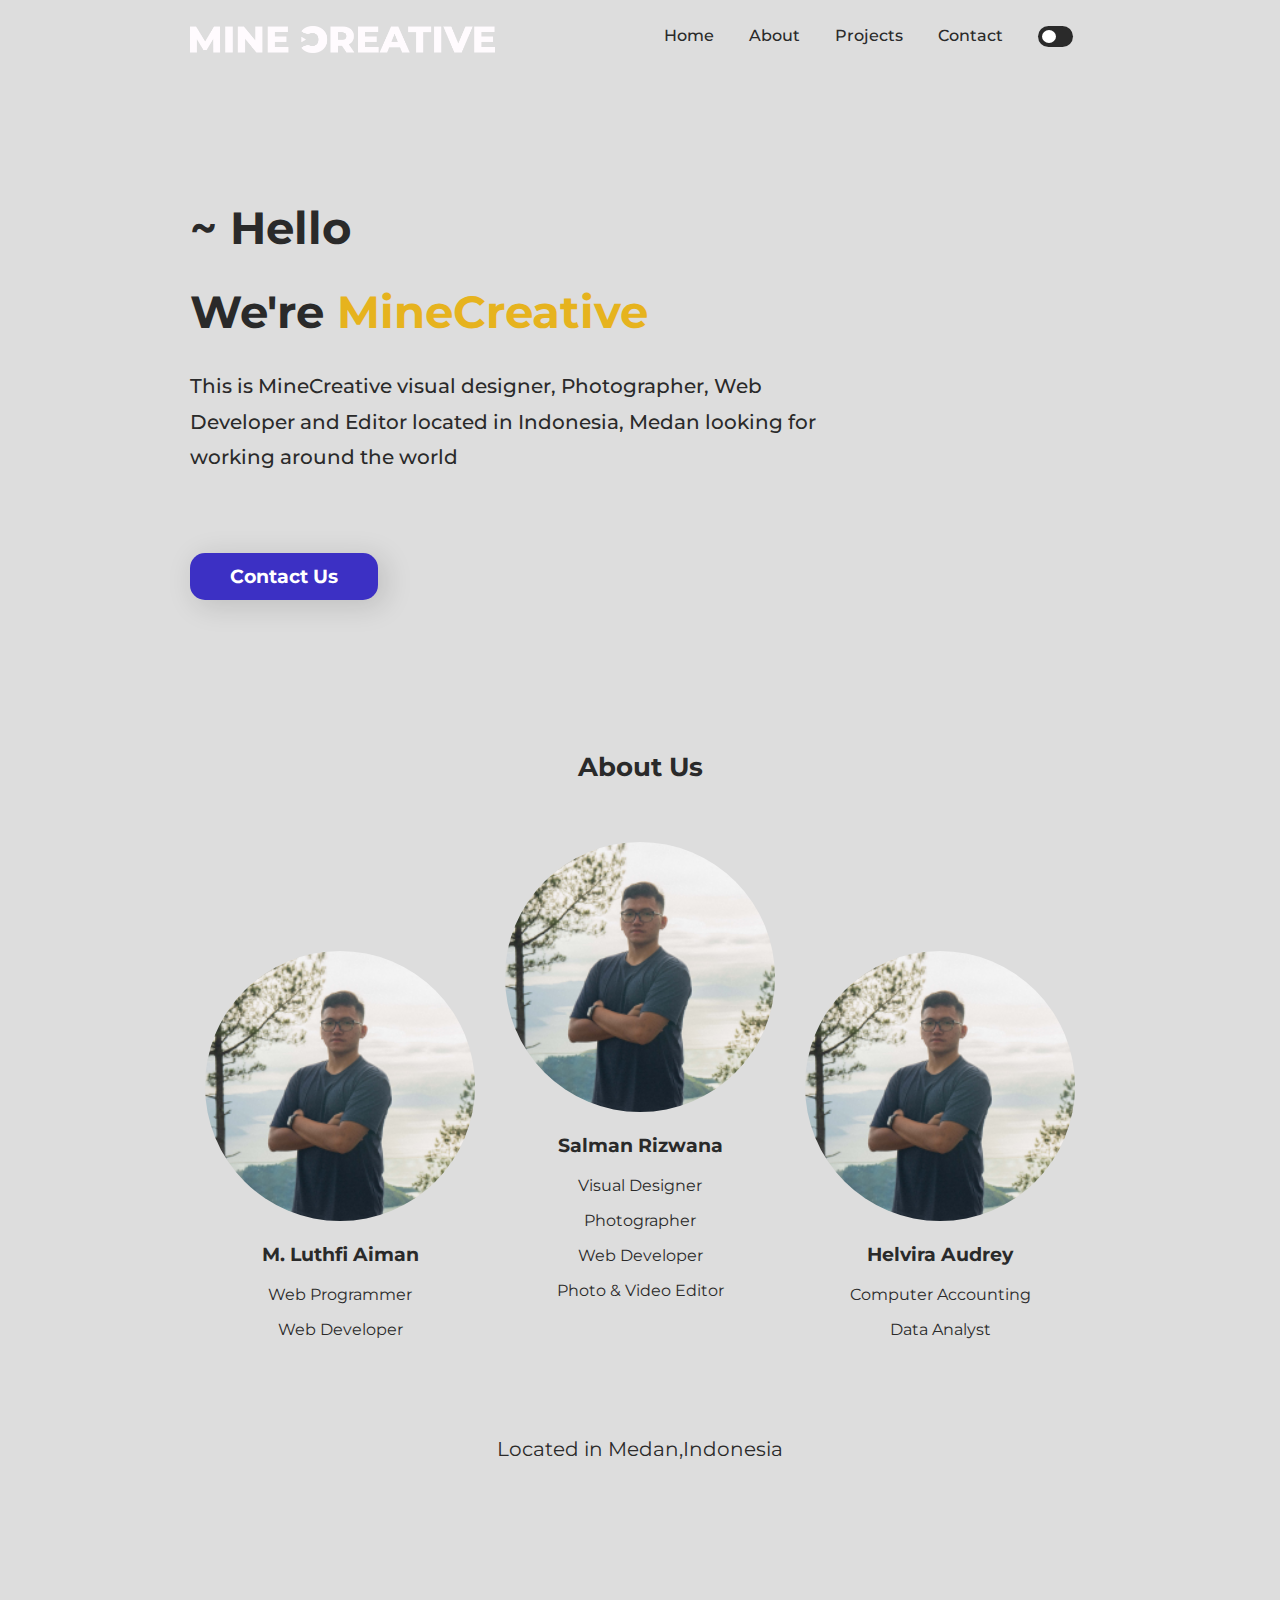
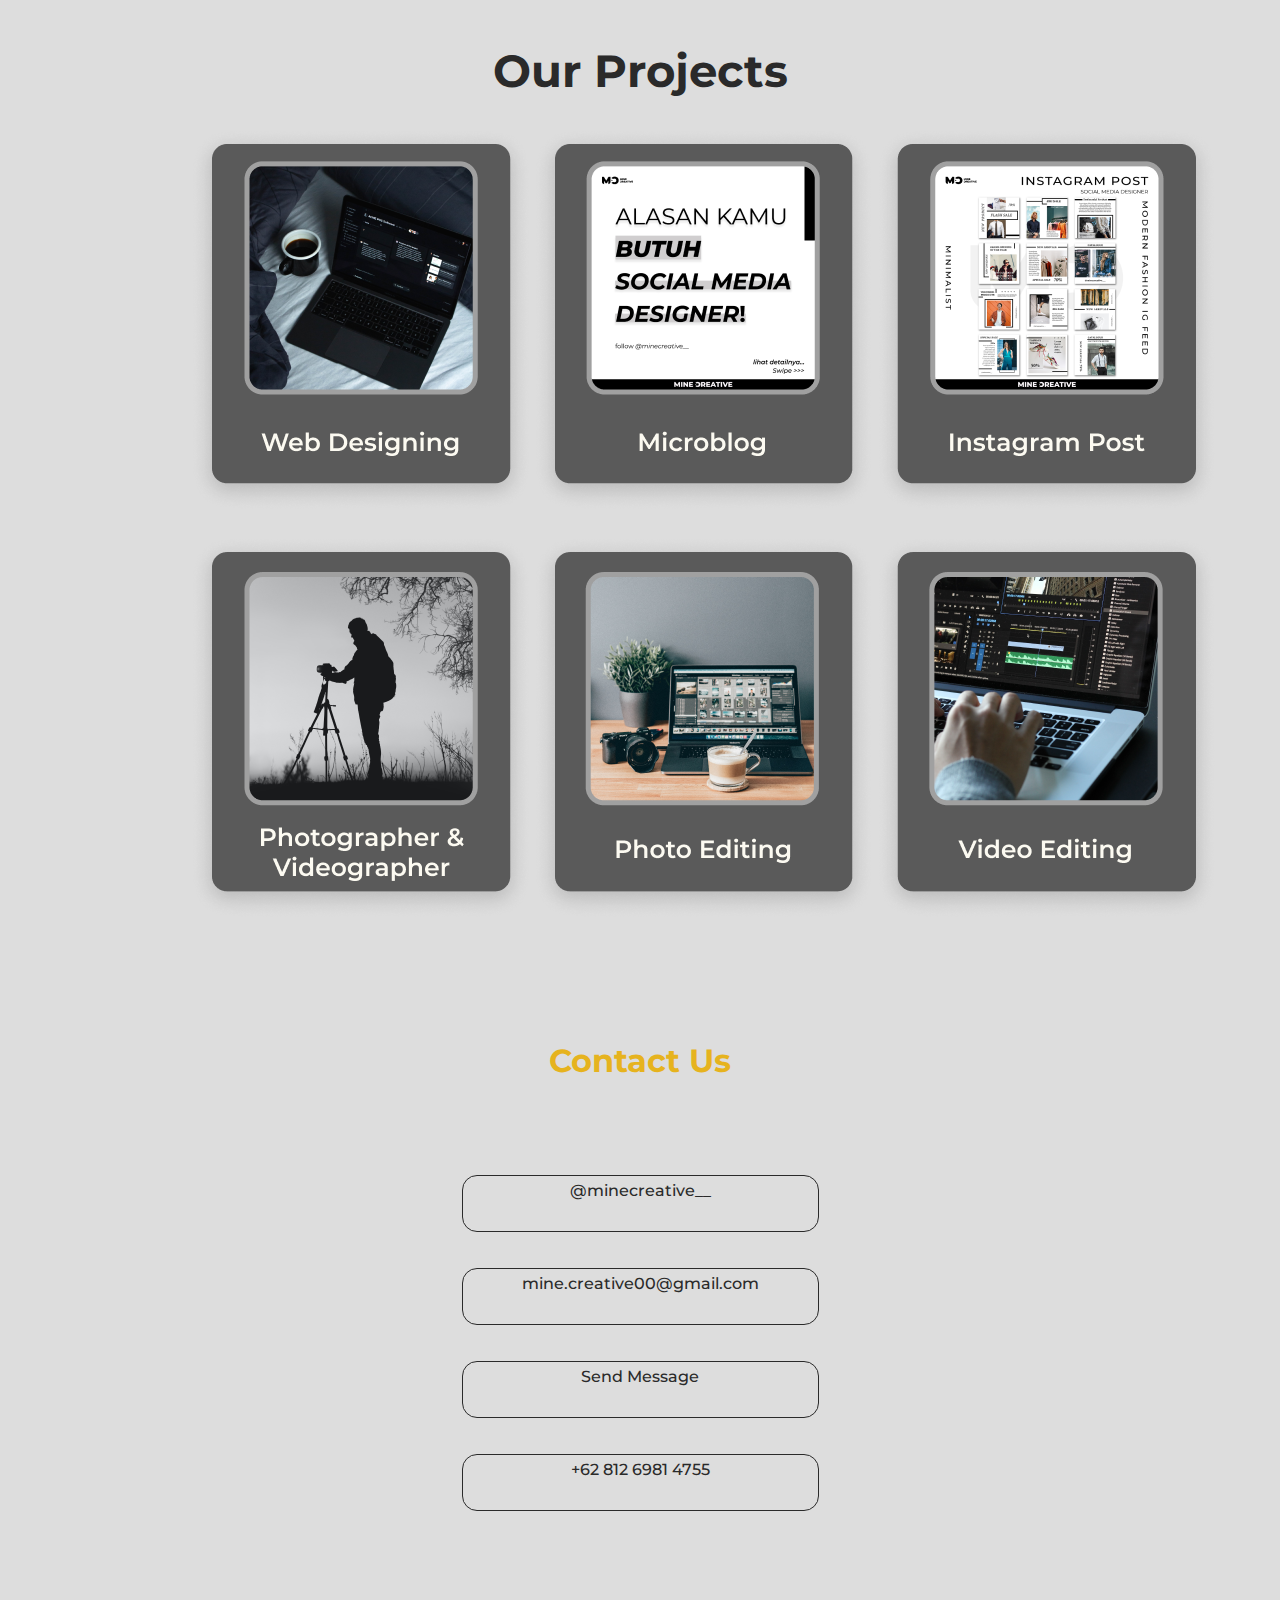
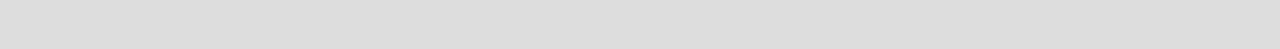
<file: Minecreative V2/html/index.html>
<!DOCTYPE html>
<html lang="en">

<head>
    <meta charset="UTF-8">
    <meta http-equiv="X-UA-Compatible" content="IE=edge">
    <meta name="viewport" content="width=device-width, initial-scale=1.0">
    <title>MineCreative</title>
    <link rel="stylesheet" href="../css/style.css">
    <link rel="preconnect" href="https://fonts.googleapis.com">
    <link rel="preconnect" href="https://fonts.gstatic.com" crossorigin>
    <link href="https://fonts.googleapis.com/css2?family=Montserrat:wght@600&display=swap" rel="stylesheet">
</head>

<body>
    <div id="container">
        <!-- Header -->
        
        <div class="nav">
            <header>
                <nav>
                    <a href=""><img src="../img/Minecreative(white).png" alt=""></a>
                    <a href="" class="link"><label class="switch">
                            <input class="btn-toggle" type="checkbox">
                            <span class="slider round"></span>
                        </label>
                    </a>
                    <a class="link" href="#layer4">Contact</a>
                    <a class="link" href="#layer3">Projects</a>
                    <a class="link" href="#layer2">About</a>
                    <a class="link" href="#layer1">Home</a>
                </nav>
            </header>
        </div>

        <!-- End Header -->

        <br><br><br><br><br><br>

        <!-- Main -->

        <!--Layer1-->
        <div class="layer1" id="layer1">
            <div class="open-text">
                <h1>~ Hello</h1>
                <h1>We're <span class="title">MineCreative</span></h1>
                <p>This is MineCreative visual designer, Photographer, Web Developer and Editor located in Indonesia,
                    Medan
                    looking for working around the world</p>
            </div>

            <br><br><br>
            <a href="#layer4" class="contact">
                Contact Us
            </a>
        </div>
        <!--End of Layer1-->
        <br><br><br><br><br><br><br>
        <!--Layer2-->
        <div class="layer2" id="layer2">

            <center>
                <h1>About Us</h1>
                <br><br>

                <div class="bio">
                    <div class="avatar">
                        <img src="../img/SR_pp.png">
                        <h3>M. Luthfi Aiman</h3>
                        <p>Web Programmer</p>
                        <p>Web Developer</p>
                    </div>
                    <div class="avatar">
                        <img src="../img/SR_pp.png">
                        <h3>Salman Rizwana</h3>
                        <p>Visual Designer</p>
                        <p>Photographer</p>
                        <p>Web Developer</p>
                        <p>Photo & Video Editor</p>
                    </div>
                    <div class="avatar">
                        <img src="../img/SR_pp.png">
                        <h3>Helvira Audrey</h3>
                        <p>Computer Accounting</p>
                        <p>Data Analyst</p>

                    </div>
                </div>
                <br><br><br>
                <p style="font-size:20px">Located in Medan,Indonesia</p>
            </center>

        </div>
        <br><br><br><br><br><br><br>

        <!--Layer3-->
        <div class="layer3" id="layer3">
            <center>
                <h1>Our Projects</h1>
                <div class="row">
                    <div class="column">
                        <a href=""><img src="../img/3.png" alt=""></a>
                    </div>
                    <div class="column">
                        <a href=""><img src="../img/2.png" alt=""></a>
                    </div>
                    <div class="column">
                        <a href=""><img src="../img/1.png" alt=""></a>
                    </div>
                </div>

                <div class="row">
                    <div class="column">
                        <a href=""><img src="../img/6.png" alt=""></a>
                    </div>
                    <div class="column">
                        <a href=""><img src="../img/5.png" alt=""></a>
                    </div>
                    <div class="column">
                        <a href=""><img src="../img/4.png" alt=""></a>
                    </div>
                </div>
            </center>
        </div>
        <br><br><br><br><br>
        <div class="layer4" id="layer4">
            <center>
                <h1>Contact Us</h1>
                <br><br>
                <div class="contacts">
                    <a class="contactlink" href="">@minecreative__</a>
                    <a class="contactlink" href="">mine.creative00@gmail.com</a>
                    <a class="contactlink" href="https://wa.me/6281269814755">Send Message</a>
                    <a class="contactlink" href="">+62 812 6981 4755</a>
                </div>
            </center>
        </div>
        <br><br><br><br>
        
        <!-- End Main -->

    </div>
    <script type="text/javascript" src="../js/main.js"></script>
</body>

</html>
</file>
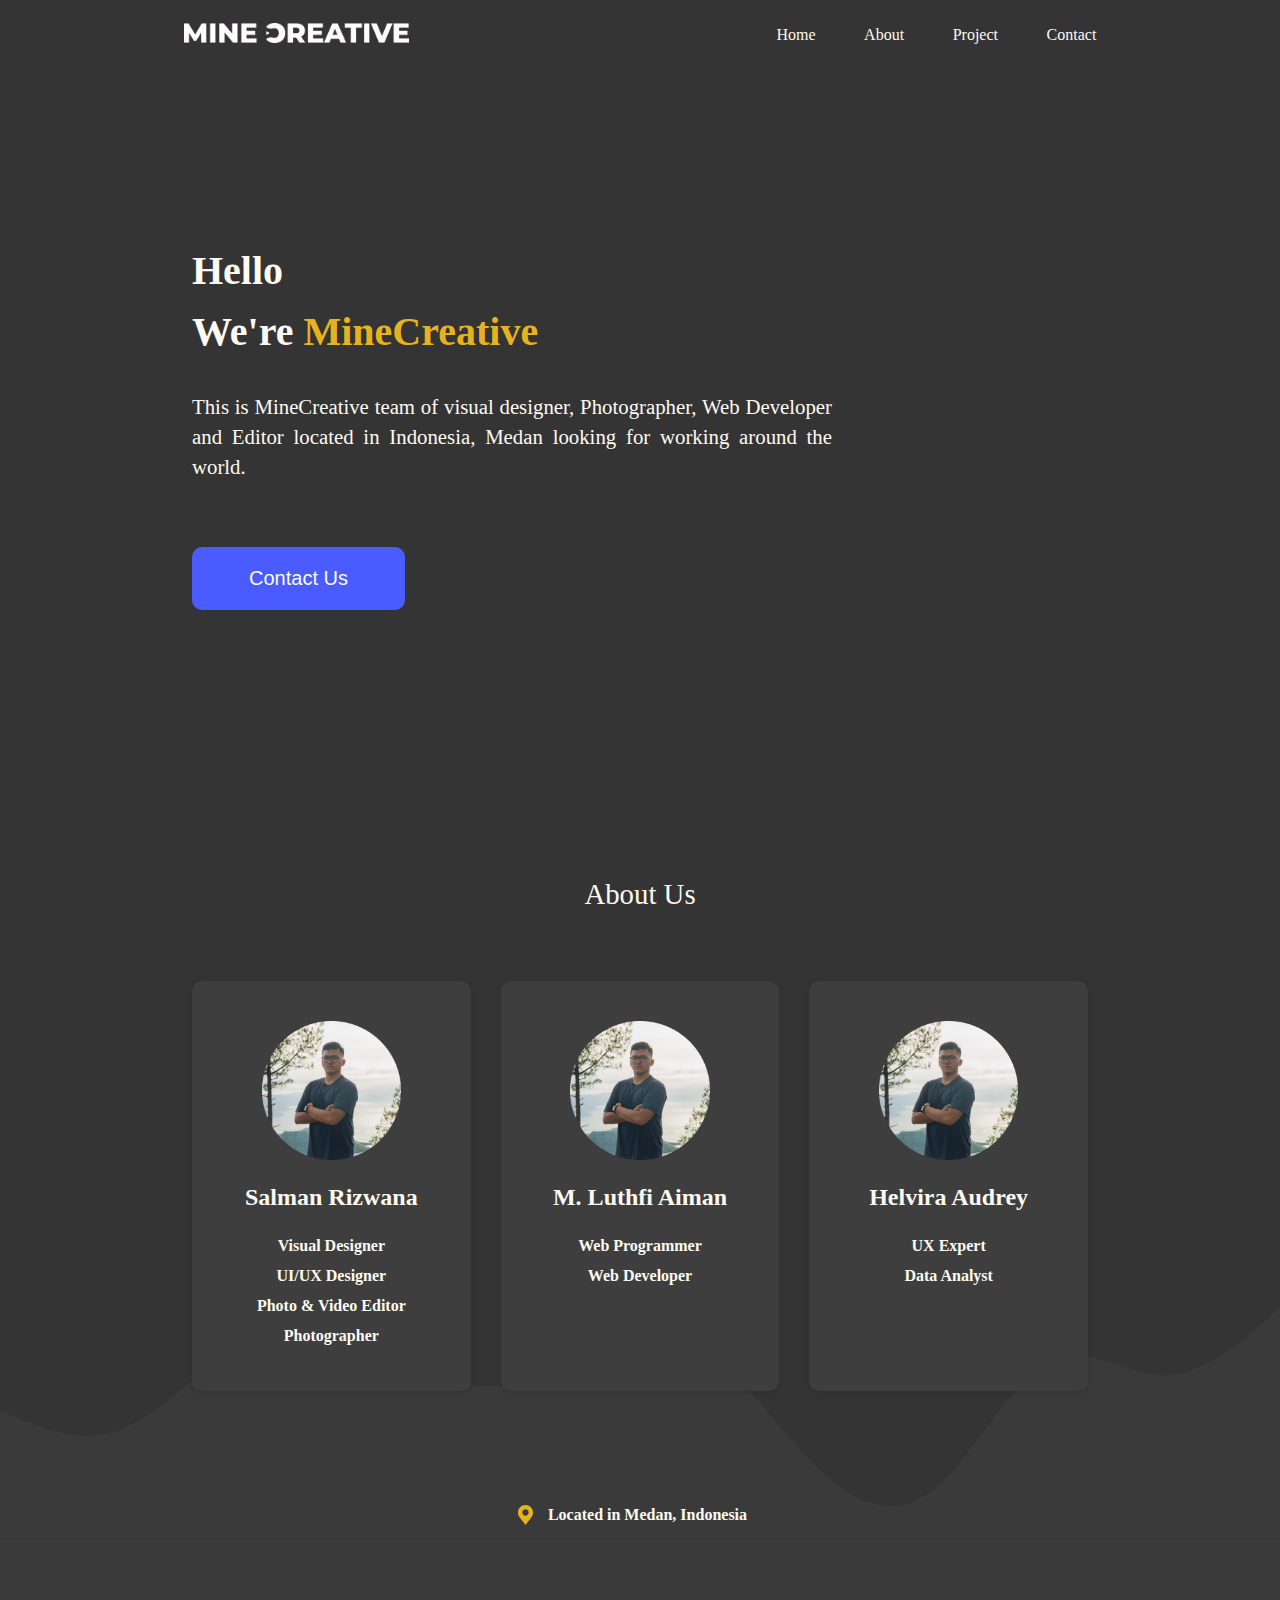
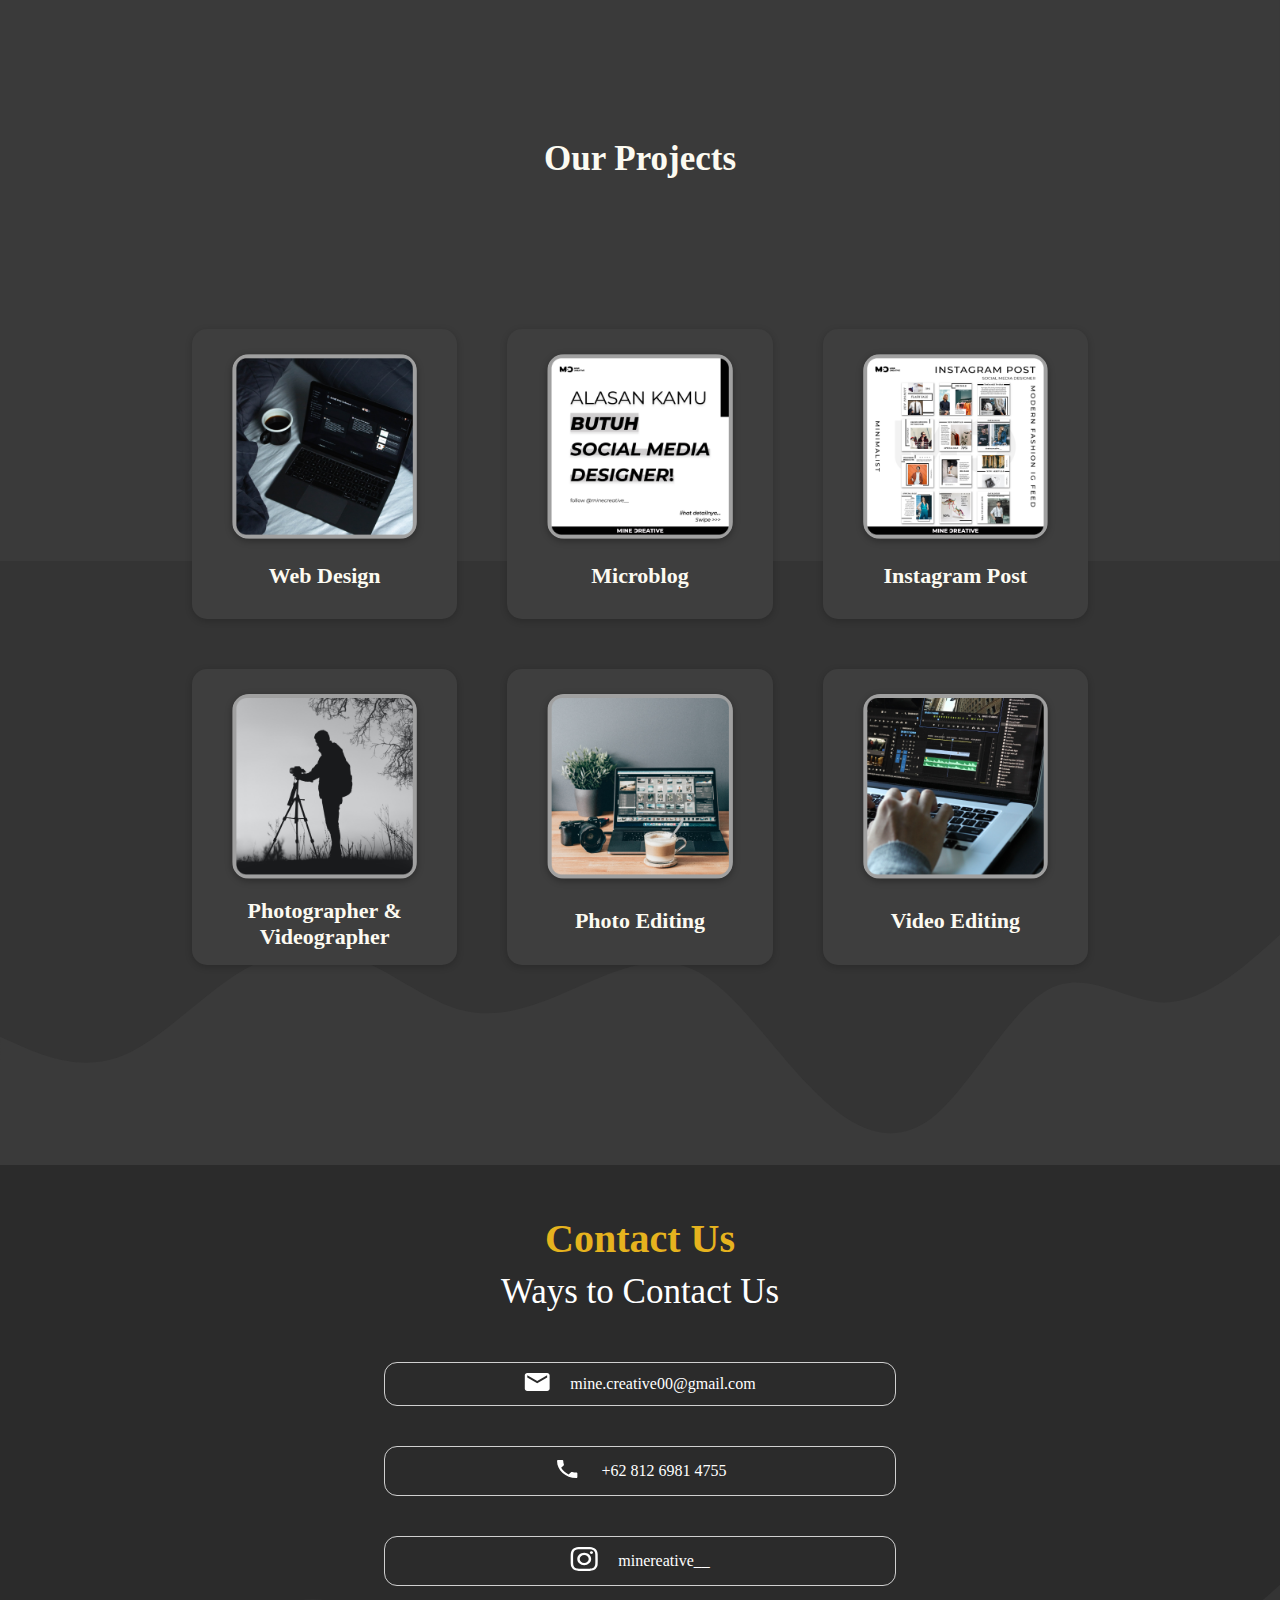
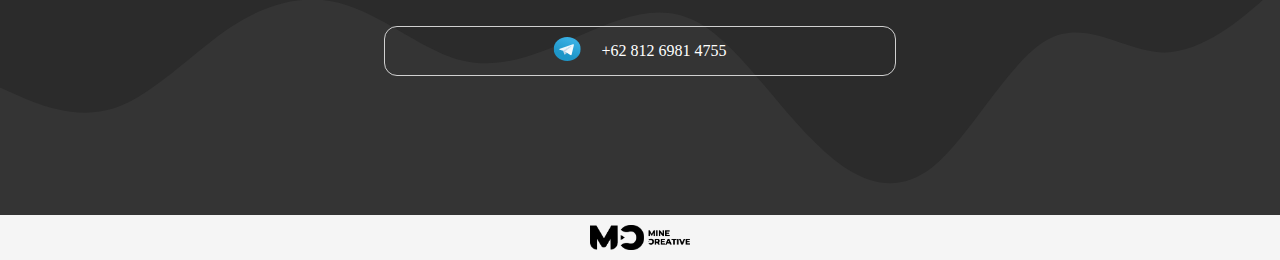
<file: MineCreative V2.1/index1.html>
<!DOCTYPE html>
<html lang="en">

<head>
    <meta charset="UTF-8">
    <meta http-equiv="X-UA-Compatible" content="IE=edge">
    <meta name="viewport" content="width=device-width, initial-scale=1.0">
    <title>Homepage</title>
    <link rel="stylesheet" href="style1.css">
</head>

<body>
    <!-- Navbar -->
    <nav>
        <div class="logo">
            <img src="img/Mine Logo Type 3.png">
        </div>

        <ul>
            <li><a href="#header">Home</a></li>
            <li><a href="#about">About</a></li>
            <li><a href="#project">Project</a></li>
            <li><a href="#contact">Contact</a></li>
        </ul>

        <div class="menu-toggle">
            <input type="checkbox">
            <span></span>
            <span></span>
            <span></span>
        </div>
    </nav>

    <!-- Header -->
    <header>
        <div id="header" class="header">
            <div class="judul">
                <h1>Hello</h1>
                <h1>We're <b>MineCreative</b></h1>
                <p>This is MineCreative team of visual designer, Photographer, Web Developer and Editor located in
                    Indonesia, Medan looking for working around the world.</p>
            </div>
            <button class="tombol">
                <a href="#contact">Contact Us</a>
            </button>
        </div>
    </header>
    <!-- Akhir Header -->

    <!-- About Us -->

    <div id="about" class="container">
        <div class="judulabout">
            <h1>About Us</h1>
        </div>

        <section class="profiles">
            <div class="profile">
                <div class="img"><img src="img/Profile Pict.png" alt=""></div>
                <h3>Salman Rizwana</h3>
                <p>Visual Designer</p>
                <p>UI/UX Designer</p>
                <p>Photo & Video Editor</p>
                <p>Photographer</p>
            </div>

            <div class="profile">
                <div class="img"><img src="img/Profile Pict.png"></div>
                <h3>M. Luthfi Aiman</h3>
                <p>Web Programmer</p>
                <p>Web Developer</p>
            </div>

            <div class="profile">
                <div class="img"><img src="img/Profile Pict.png" alt=""></div>
                <h3>Helvira Audrey</h3>
                <p>UX Expert</p>
                <p>Data Analyst</p>
            </div>


        </section>
        <div class="location">
            <img src="img/img2/Vector.svg">
            <p>Located in Medan, Indonesia</p>
        </div>
    </div>

    <!-- Akhir About Us -->

    <!-- Our Projects -->

    <section class="projects">
        <div id="project" class="judulproject">
            <h1>Our Projects</h1>
        </div>
        <div class="ourprojects">
            <div class="project">
                <div class="img"><img src="img/img2/Web Design.png" alt=""></div>
                <h3>Web Design</h3>
            </div>

            <div class="project">
                <div class="img"><img src="img/img2/Microblog.png" alt=""></div>
                <h3>Microblog</h3>
            </div>

            <div class="project">
                <div class="img"><img src="img/img2/Instagram Post.png" alt=""></div>
                <h3>Instagram Post</h3>
            </div>

            <div class="project">
                <div class="img"><img src="img/img2/Photographer & Videographer.png" alt=""></div>
                <h4>Photographer & Videographer</h4>
            </div>

            <div class="project">
                <div class="img"><img src="img/img2/Photo Editing.png" alt=""></div>
                <h5>Photo Editing</h5>
            </div>

            <div class="project">
                <div class="img"><img src="img/img2/Video Editing.png" alt=""></div>
                <h5>Video Editing</h5>
            </div>
        </div>
    </section>

    <!-- Akhir Our Projects -->

    <!-- Contact Us -->


    <section class="contactus">

        <div id="contact" class="judulcontact">
            <h1>Contact Us</h1>
            <h1>Ways to Contact Us</h1>
        </div>

        <div class="contact">
            <div class="img"><img src="img/img2/Mail.svg"></div>
            <p>mine.creative00@gmail.com</p>
        </div>
        <div class="contact">
            <div class="img"><img src="img/img2/Phone.svg"></div>
            <p>+62 812 6981 4755</p>
        </div>
        <div class="contact">
            <div class="img"><img src="img/img2/Instagram.svg"></div>
            <p>minereative__</p>
        </div>
        <div class="contact">
            <div class="img"><img src="img/img2/Telegram Messenger Logo.svg"></div>
            <p>+62 812 6981 4755</p>
        </div>

    </section>

    <!-- Akhir Contact Us -->

    <footer>
        <img src="img/Mine 2.png">
    </footer>

    <script src="script.js"></script>
</body>

</html>
</file>
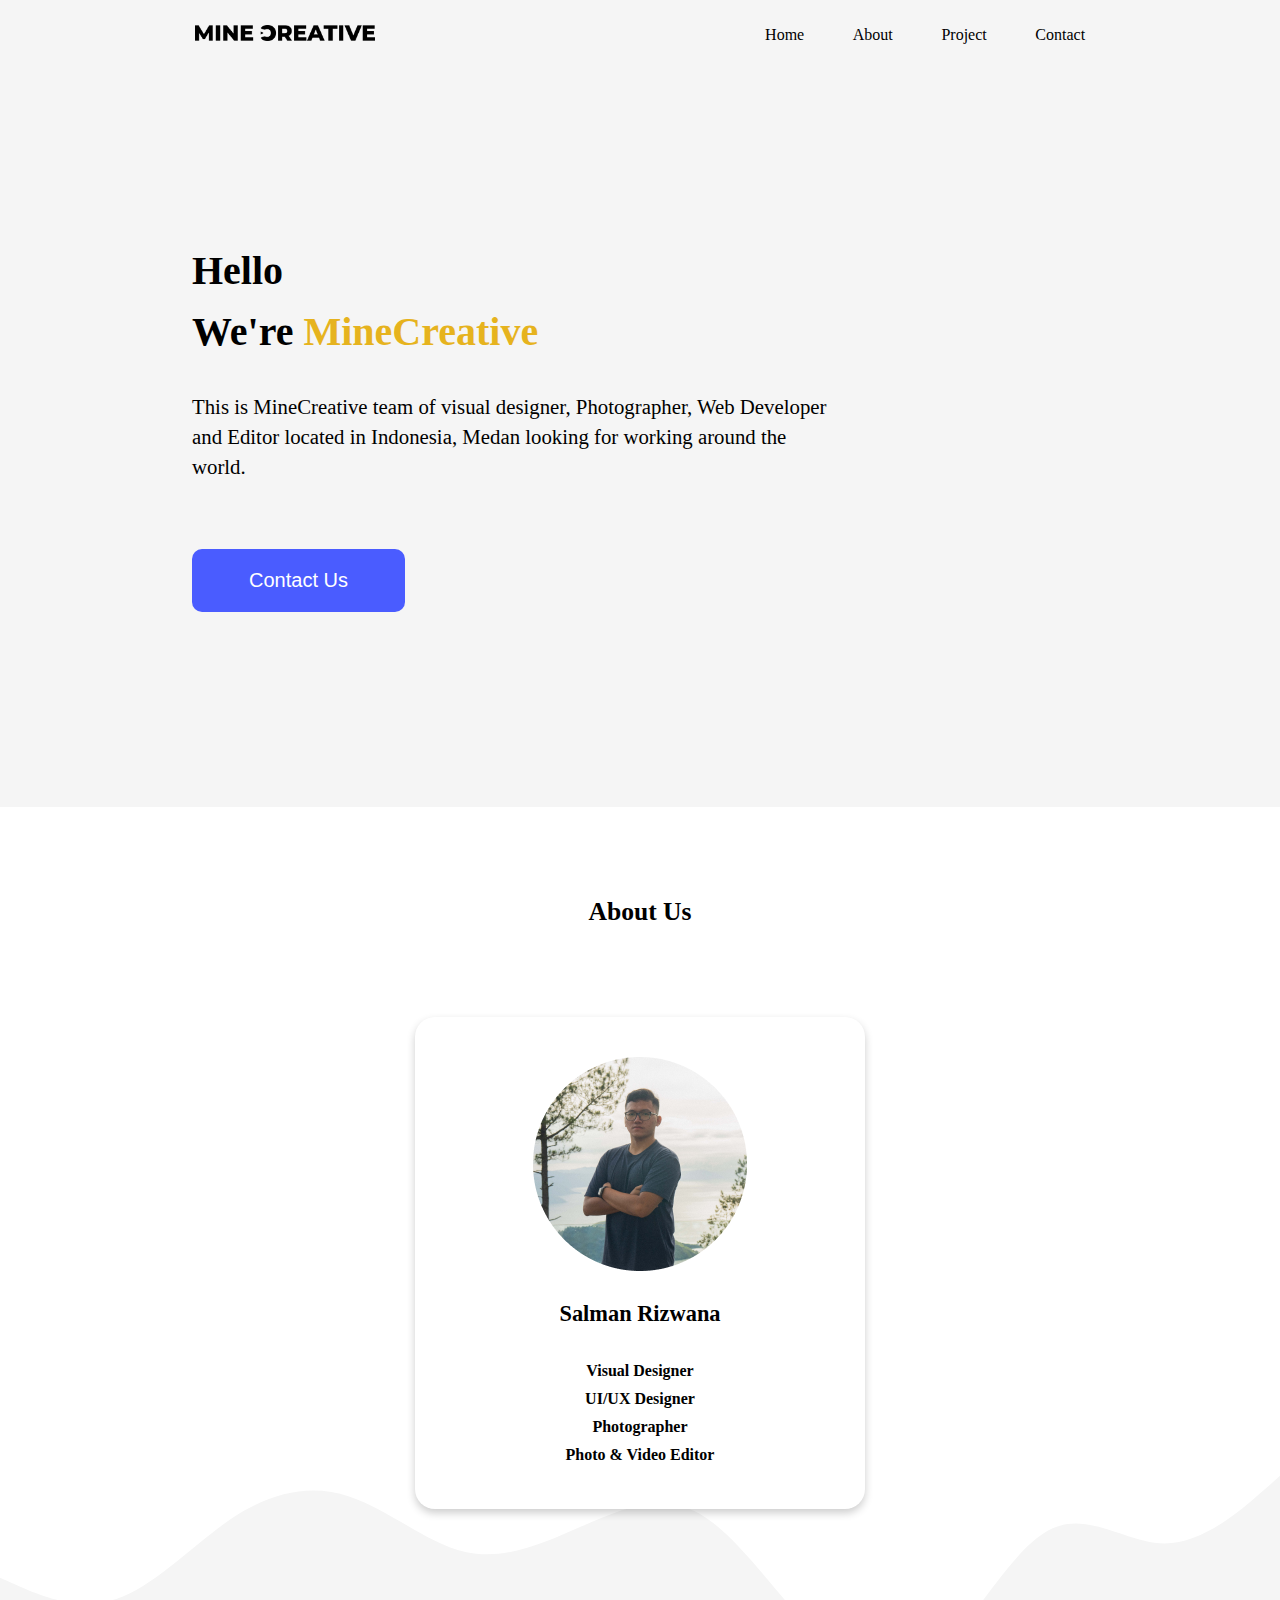
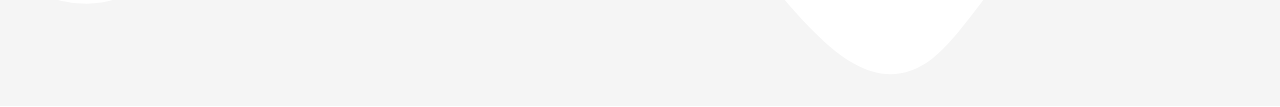
<file: MineCreative VS/index1.html>
<!DOCTYPE html>
<html lang="en">

<head>
    <meta charset="UTF-8">
    <meta http-equiv="X-UA-Compatible" content="IE=edge">
    <meta name="viewport" content="width=device-width, initial-scale=1.0">
    <title>Homepage</title>
    <link rel="stylesheet" href="style1.css">
</head>

<body>
    <!-- Navbar -->
    <nav>
        <div class="logo">
            <img src="img/Mine Logo Type 2.png">
        </div>

        <ul>
            <li><a href="">Home</a></li>
            <li><a href="">About</a></li>
            <li><a href="">Project</a></li>
            <li><a href="">Contact</a></li>
        </ul>

        <div class="menu-toggle">
            <input type="checkbox">
            <span></span>
            <span></span>
            <span></span>
        </div>
    </nav>
    <!-- Akhir Navbar -->



    <!-- Header -->
    <header>
        <div class="header">
            <div class="judul">
                <h1>Hello</h1>
                <h1>We're <b>MineCreative</b></h1>
                <p>This is MineCreative team of visual designer, Photographer, Web Developer and Editor located in
                    Indonesia, Medan looking for working around the world.</p>
            </div>
            <button class="tombol">Contact Us</button>
        </div>
    </header>
    <!-- Akhir Header -->


    <!-- About Us -->

    <div class="about">
        <h2>About Us</h2>
        <div class="recognize">
            <div class="profile1">
                <img src="img/Profile Pict.png">
                <div class="description">
                    <h3>Salman Rizwana</h3>
                    <p>Visual Designer</p>
                    <p>UI/UX Designer</p>
                    <p>Photographer</p>
                    <p>Photo & Video Editor</p>
                </div>
            </div>
        </div>
        <div class="profile2">
            <!-- <img src="img/Profile Pict.png"> -->
        </div>
    </div>


    </container>


    <!-- Akhir About Us -->



    <script src="script.js"></script>
</body>

</html>
</file>
<file: Minecreative V2/css/style.css>
*{
    font-family: 'Montserrat', sans-serif;;
}

html {
    scroll-behavior: smooth;
}

body {
    --light: #2a2a2a;
    --primary: #dddddd;
    --dark: #545454;
    --title: #E6B31E;
    --button: #3C30C4;
}

body.dark-theme {
    --primary: #2a2a2a;
    --light: #dddddd;
    --dark: #545454;
    --title: #E6B31E;
    --button: #3C30C4;
}

@media (prefers-color-scheme: dark) {

    /* defaults to dark theme */
    body {
        --primary: #2a2a2a;
        --light: #dddddd;
        --dark: #545454;
        --title: #E6B31E;
        --button: #3C30C4;
    }

    body.light-theme {
        --light: #2a2a2a;
        --primary: #dddddd;
        --dark: #545454;
        --title: #E6B31E;
        --button: #3C30C4;
    }
}

body {
    background-color: var(--primary);
    font-family: Montserrat;
    color: var(--light);
    margin: 26px 190px;
}

/*Navbar*/
nav {
    background-color: var(--primary);
}

.switch {
    position: relative;
    display: inline-block;
    width: 35px;
    height: 21px;
}

.switch input {
    opacity: 0;
    width: 0;
    height: 0;
}

.slider {
    position: absolute;
    cursor: pointer;
    top: 0;
    left: 0;
    right: 0;
    bottom: 0;
    background-color: var(--light);
    -webkit-transition: .4s;
    transition: .4s;
}

.slider:before {
    position: absolute;
    content: "";
    height: 13px;
    width: 14px;
    left: 4px;
    bottom: 4px;
    background-color: white;
    -webkit-transition: .4s;
    transition: .4s;
}

input:checked+.slider {
    background-color: var(--light);
}

input:focus+.slider {
    box-shadow: 0 0 1px var(--light);
}

input:checked+.slider:before {
    -webkit-transform: translateX(14px);
    -ms-transform: translateX(14px);
    transform: translateX(14px);
}

/* Rounded sliders */
.slider.round {
    border-radius: 34px;
}

.slider.round:before {
    border-radius: 50%;
}

nav a.link {
    color: var(--light);
    text-decoration: none;
    padding: 0 17.5px;
    font-size: 1em;
    font-weight: 505;
    float: right;
}

nav a.link:hover {
    color: var(--title);
}

nav a.link:active {
    color: var(--title);
}

.title {
    color: var(--title);
}

nav a img {
    height: 3vh;

}


/*Layer1*/
.open-text {
    color: var(--light);
    margin-right: 30%;
    font-size: 0.62em;
}

.open-text p {
    line-height: 1.8;
    font-weight: 500;
    font-size: 200%;
}

h1 {
    font-size: 3.5vw;
}

.contact {
    background: var(--button);
    box-shadow: 6px 5px 28px 2px rgba(0, 0, 0, 0.13);
    border-radius: 15px;
    padding: 10px 40px;
    font-family: Montserrat;
    font-style: normal;
    font-weight: bold;
    font-size: 1.5vw;
    line-height: 143.1%;
    text-decoration: none;
    color: #FFFFFF;
    display: inline-block;
    transition: 300ms;
}

.contact:hover {
    transform: translateY(-5px);
}

/*Layer2*/

div.layer2 h1{
    font-size: 2vw;
}

div.layer2 p {
    font-size: 1em;
    font-weight: bold;
    color: var(--light);
    font-weight: normal;
}

div.avatar img {
    border-radius: 50%;
    height: 30vh;
}

.bio {
    display: flex;
}

.avatar {
    flex: 33.33%;
    padding: 5px;
}

.avatar:nth-child(odd) {
    margin-top: 109px;
}

/*Layer3*/
div.layer3 {
    margin: 0px;
}

.row {
    display: flex;
    justify-content: space-around;
    margin-top: 20px;
}

.column {
    flex: 33.33%;
    transition: 500ms;
}

.column img:hover {
    transform: translateY(-15px);
    transition: 500ms;
}

/*Footer*/
div.layer4 h1 {
    color: var(--title);
    font-size: 2em;
}
.contactlink{
    background-color: var(--primary);
    color: var(--light);
    border-width: 10px;
    width: 25vw;
    height: 5vh;
    border-color: var(--light);
    text-align: center;
    text-decoration: none;
    padding: 5px 17.5px;
    font-size: 1em;
    font-weight: 500;
    display: block;
    border-radius: 15px;
    transition: 300ms;
    margin :4vh;
    border: 1px solid var(--light);
    }
</file>
<file: MineCreative V2.1/style1.css>
:root{
    --primary: #343434;
    --text: #fcfaf1;
}

* {
    margin: 0;
    padding: 0;
}

html{
    scroll-behavior: smooth;
}

body {
    font-family: "Montserrat";
    overflow-x: hidden;
}

nav .logo img {
    height: 20px;
}

/* Navbar */

nav {
    display: flex;
    background-color: var(--primary);
    justify-content: space-around;
    height: 70px;
    align-items: center;
}

nav ul {
    display: flex;
    list-style: none;
    width: 25%;
    justify-content: space-between;
}

nav ul li a {
    text-decoration: none;
    font-weight: 500;
    font-size: 1em;
    color: var(--text);
}

nav ul li a:hover {
    color: #e6b31e;
}

/* Hamburger Menu */
.menu-toggle {
    display: none;
    flex-direction: column;
    height: 20px;
    justify-content: space-between;
    position: relative;
}

.menu-toggle input {
    position: absolute;
    width: 40px;
    height: 28px;
    left: -6px;
    top: -5px;
    opacity: 0;
    cursor: pointer;
    z-index: 2;
}

.menu-toggle span {
    display: block;
    width: 28px;
    height: 3px;
    background-color: var(--text);
    border-radius: 3px;
    transition: 300ms;
}

/* humberger menu animation */
.menu-toggle span:nth-child(2) {
    transform-origin: 0 0;
}

.menu-toggle span:nth-child(4) {
    transform-origin: 0 100%;
}

.menu-toggle input:checked~span:nth-child(2) {
    background-color: var(--text);
    transform: rotate(45deg) translate(-1px, -1px);
}

.menu-toggle input:checked~span:nth-child(4) {
    background-color: var(--text);
    transform: rotate(-45deg) translate(-1px, 0);
}

.menu-toggle input:checked~span:nth-child(3) {
    opacity: 0;
    transform: scale(0);
}

/* Akhir Navbar */




/* Header */
header {
    background-color: #343434;
    padding-bottom: 162px;
    padding-top: 130px;
}

.header {
    margin: 40px 15%;
    width: 50%;
    display: flex;
    flex-direction: column;
}

.judul h1 {
    font-weight: 800;
    color: var(--text);
    font-size: 2.5em;
    line-height: 61px;
}

.judul h1:nth-child(2) {
    padding-bottom: 30px;
}

.judul h1 b {
    font-weight: 800;
    color: #e6b31e;
}

.judul p {
    text-align: justify;
    font-weight: 500;
    color: var(--text);
    font-size: 1.3em;
    line-height: 30px;
    padding-bottom: 60px;
}

.tombol {
    width: 213px;
    height: 62.65px;
    padding: 10px;
    border: 0 solid;
    border-radius: 10px;
    background-color: #4A5CFF;
    transform: translateY(5px);
    transition: 500ms;
}
.tombol a{
    color:var(--text);
    text-decoration:none;
    font-size:20px;
}

.tombol:hover {
    transform: translateY(-5px);
    transition: 500ms;
    cursor: pointer;
}

/* Akhir Header */





/* About Us */
.container {
    background-color: var(--primary);
    background-image: url(img/img2/Jumbotron\ Black.svg);
    background-repeat: no-repeat;
    background-position: bottom;
    background-size: 100%;
}

.profiles {
    margin: 0 15%;
    padding-bottom: 100px;
    display: grid;
    grid-template-columns: repeat(auto-fit, minmax(200px, 1fr));
    gap: 30px;
}

.judulabout h1 {
    font-size: 1.8em;
    font-weight: 500;
    text-align: center;
    margin-bottom: 70px;
    padding-top: 71px;
    color: var(--text);
}

.profile {
    background-color: #3e3e3e;
    padding: 40px;
    text-align: center;
    border-radius: 10px;
    box-shadow: 0px 2px 7px rgba(0, 0, 0, 0.1);
}

.profile .img img {
    width: 70%;
}

.profile h3 {
    font-size: 1.5em;
    margin-top: 20px;
    margin-bottom: 20px;
    color: var(--text);
}

.profile p {
    font-weight: 600;
    line-height: 30px;
    color: var(--text);
}

.location {
    display: flex;
    justify-content: center;
}

.location p {
    padding: 15px;
    font-size: 20;
    font-weight: 600;
    color: var(--text);
}

/* Akhir About Us */



/* Our Projects */

.projects {
    background-color: var(--primary);
    background-image: url(img/img2/Rectangle\ Black.svg), url(img/img2/Jumbotron\ Black.svg);
    background-position: top, bottom;
    background-size: 100%;
    background-repeat: no-repeat;
    padding-bottom: 200px;
}

.ourprojects {
    margin: 0 15%;
    display: grid;
    grid-template-columns: repeat(auto-fit, minmax(230px, 1fr));
    gap: 50px;
}

.judulproject h1 {
    padding-top: 200px;
    text-align: center;
    font-size: 35px;
    font-weight: 600;
    padding-bottom: 150px;
    color: var(--text);
}

.project .img img {
    width: 100%;
    box-shadow: 0px 2px 7px rgba(0, 0, 0, 0.3);
    border-radius: 17px;
}

.project {
    background-color: #3e3e3e;
    padding-top: 25px;
    padding-left: 40px;
    padding-right: 40px;
    padding-bottom: 15px;
    text-align: center;
    border-radius: 15px;
    box-shadow: 0px 2px 7px rgba(0, 0, 0, 0.2);
}

.project h3 {
    font-size: 22px;
    font-weight: 600;
    padding-top: 20px;
    padding-bottom: 15px;
    cursor: pointer;
    color: var(--text);
}

.project h4 {
    font-size: 22px;
    font-weight: 600;
    padding-top: 15px;
    cursor: pointer;
    color: var(--text);
}

.project h5 {
    color: var(--text);
    font-size: 22px;
    font-weight: 600;
    padding-top: 25px;
    cursor: pointer;
}

/* Akhir Our Projects */




/* Contact Us */

.contactus {
    background-color: #2b2b2b;
    padding-top: 50px;
    height: 600px;
    background-image: url(img/Jumbotron\ 2.svg);
    background-position: bottom;
    background-size: 100%;
    background-repeat: no-repeat;
}

.judulcontact h1:nth-child(1) {
    font-size: 40px;
    font-weight: 700;
    text-align: center;
    color: #e6b31e;
}

.judulcontact h1:nth-child(2) {
    font-size: 35px;
    font-weight: 500;
    text-align: center;
    color: #fff;
    padding: 10px;
}

.contact {
    display: flex;
    justify-content: center;
    align-items: center;
    padding: 10px;
    margin: 40px 30%;
    border: 1px solid #D0D0d0;
    border-radius: 13px;
}

.contact p {
    color: #fff;
    padding-left: 20px;
    cursor: pointer;
}

footer {
    background-color: #f5f5f5;
    display: flex;
    justify-content: center;
    align-items: center;
}

footer img {
    width: 100px;
    padding: 10px;
}


/* Responsive Breakpoint */

/* Ukuran tablet */
@media screen and (max-width: 820px) {

    nav ul {
        width: 50%;
    }

    .header {
        margin: 0 auto;
        width: 75%;
    }
}

/* Ukuran Mobile */
@media screen and (max-width: 600px) {

    nav .logo img {
        height: 16px;
    }

    .menu-toggle {
        display: flex;
    }

    nav ul li a {
        color: #f5f5f5;
    }

    nav ul li a:hover {
        color: #e6b31e;
    }

    nav {
        z-index: 100;
    }

    nav ul {
        position: absolute;
        right: 0;
        top: 0;
        width: 40%;
        height: 25vh;
        margin-top: 70px;
        justify-content: space-evenly;
        flex-direction: column;
        align-items: center;
        background-color: black;
        border-radius: 5px;
        z-index: -1;
        transform: translateX(100%);
        transition: all 500ms;
        opacity: 0;
    }

    nav ul.slide {
        margin-top: 70px;
        opacity: 1;
        z-index: 2;
        transform: translateX(0);
        opacity: 0.8;
    }


    .header {
        margin: 0 auto;
        text-align: center;
        align-items: center;
    }

    .profiles {
        margin-left: 10%;
        margin-right: 10%;
    }

    .projects {
        background-size: 200%;
    }

    .contact {
        margin: 40px 10%;
    }
}
</file>
<file: MineCreative VS/style1.css>
* {
    margin: 0;
    padding: 0;
}

body {
    font-family: "Montserrat";
    overflow-x: hidden;
}

nav .logo img {
    height: 16px;
}

/* Navbar */

nav {
    display: flex;
    background-color: #f5f5f5;
    justify-content: space-around;
    height: 70px;
    align-items: center;
}

nav ul {
    display: flex;
    list-style: none;
    width: 25%;
    justify-content: space-between;
}

nav ul li a {
    text-decoration: none;
    font-weight: 500;
    font-size: 1em;
    color: black;
}

nav ul li a:hover {
    color: #e6b31e;
}

/* Hamburger Menu */
.menu-toggle {
    display: none;
    flex-direction: column;
    height: 20px;
    justify-content: space-between;
    position: relative;
}

.menu-toggle input {
    position: absolute;
    width: 40px;
    height: 28px;
    left: -6px;
    top: -5px;
    opacity: 0;
    cursor: pointer;
    z-index: 2;
}

.menu-toggle span {
    display: block;
    width: 28px;
    height: 3px;
    background-color: black;
    border-radius: 3px;
    transition: 300ms;
}

/* humberger menu animation */
.menu-toggle span:nth-child(2) {
    transform-origin: 0 0;
}

.menu-toggle span:nth-child(4) {
    transform-origin: 0 100%;
}

.menu-toggle input:checked~span:nth-child(2) {
    background-color: black;
    transform: rotate(45deg) translate(-1px, -1px);
}

.menu-toggle input:checked~span:nth-child(4) {
    background-color: black;
    transform: rotate(-45deg) translate(-1px, 0);
}

.menu-toggle input:checked~span:nth-child(3) {
    opacity: 0;
    transform: scale(0);
}

/* Akhir Navbar */


/* Header */
header {
    background-color: #f5f5f5;
    padding-bottom: 162px;
    padding-top: 130px;
}

.header {
    margin: 40px 15%;
    width: 50%;
    display: flex;
    flex-direction: column;
}

.judul h1 {
    font-weight: 800;
    font-size: 2.5em;
    line-height: 61px;
}

.judul h1:nth-child(2) {
    padding-bottom: 30px;
}

.judul h1 b {
    font-weight: 800;
    color: #e6b31e;
}

.judul p {
    font-weight: 500;
    font-size: 1.3em;
    line-height: 30px;
    padding-bottom: 60px;
}

.tombol {
    width: 213px;
    height: 62.65px;
    padding: 10px;
    font-size: 20px;
    color: white;
    border: 0 solid;
    border-radius: 10px;
    background-color: #4A5CFF;
    box-shadow: (1px 2px 8px rgba(0, 0, 0, 0.357));
    transform: translateY(7px);
    transition: 500ms;
}

.tombol:hover {
    transform: translateY(-7px);
    transition: 500ms;
    cursor: pointer;
}

/* Akhir Header */

/* About Us */
.about {
    margin: 0 auto;
    height: 100vh;
    background-image: url(img/Jumbotron\ 1.svg);
    background-repeat: no-repeat;
    background-position-x: center;
    background-position-y: 100%;
    background-size: 100%;
}

.about .recognize {
    background-color: #ffffff;
    padding: 40px 0;
    width: 450px;
    border: 0 solid white;
    border-radius: 20px;
    box-shadow: 0 4px 8px 0 rgba(0, 0, 0, 0.2);
    margin: auto;
}

.about h2 {
    text-align: center;
    padding: 90px;
    font-weight: 600;
    font-size: 1.6em;
}


.profile1 img {
    display: block;
    /* background-color: #4A5CFF; */
    margin: auto;
    width: 214px;
}

.profile1 .description h3 {
    font-weight: bold;
    font-size: 1.4em;
    text-align: center;
    padding: 30px;
}

.profile1 .description {
    justify-content: space-around;
}

.profile1 .description p {
    font-weight: 600;
    font-size: 1em;
    text-align: center;
    padding: 5px;
}








/* Akhir About Us */







/* Responsive Breakpoint */

/* Ukuran tablet */
@media screen and (max-width: 820px) {

    nav ul {
        width: 50%;
    }

    .header {
        margin: 0 auto;
        width: 72%;
    }
}

/* Ukuran Mobile */
@media screen and (max-width: 576px) {
    .menu-toggle {
        display: flex;
    }

    nav ul li a {
        color: #f5f5f5;
    }

    nav ul li a:hover {
        color: #e6b31e;
    }

    nav {
        z-index: 100;
    }

    nav ul {
        position: absolute;
        right: 0;
        top: 0;
        width: 40%;
        height: 25vh;
        margin-top: 70px;
        justify-content: space-evenly;
        flex-direction: column;
        align-items: center;
        background-color: black;
        border-radius: 5px;
        z-index: -1;
        transform: translateX(100%);
        transition: all 500ms;
        opacity: 0;
    }

    nav ul.slide {
        margin-top: 70px;
        opacity: 1;
        z-index: 2;
        transform: translateX(0);
        opacity: 0.8;
    }


    .header {
        margin: 0 auto;
        text-align: center;
        align-items: center;
    }


}
</file>
